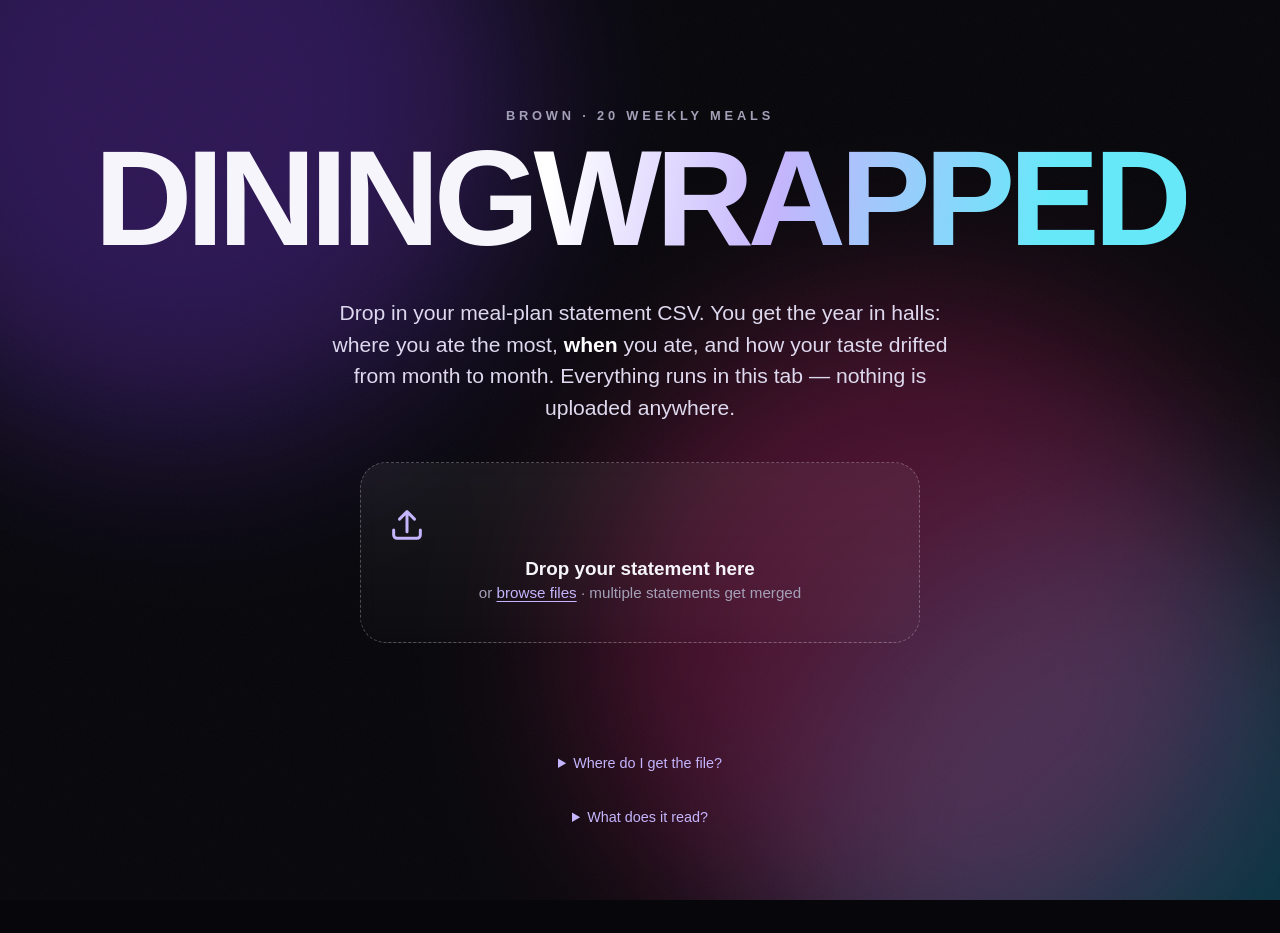
<file: index.html>
<!DOCTYPE html>
<html lang="en">
<head>
<meta charset="utf-8">
<meta name="viewport" content="width=device-width, initial-scale=1, viewport-fit=cover">
<title>Dining Wrapped — your meal plan, wrapped</title>
<meta name="description" content="Drop in your dining plan statement and get a Spotify-Wrapped-style recap of where you ate, when, and how your hall habits changed month to month.">
<link rel="stylesheet" href="styles.css">
<link rel="icon" href="data:image/svg+xml,<svg xmlns='http://www.w3.org/2000/svg' viewBox='0 0 100 100'><text y='.9em' font-size='90'>🍽️</text></svg>">
</head>
<body>

<div class="bg" aria-hidden="true">
  <span class="blob b1"></span>
  <span class="blob b2"></span>
  <span class="blob b3"></span>
  <span class="grain"></span>
</div>

<!-- ─────────────────────────── UPLOAD ─────────────────────────── -->
<section class="screen intro" id="intro">
  <div class="wrap">
    <p class="kicker">Brown · 20 Weekly Meals</p>
    <h1 class="mega">DINING<span class="grad">WRAPPED</span></h1>
    <p class="lede">Drop in your meal-plan statement CSV. You get the year in halls: where you ate the most,
      <em>when</em> you ate, and how your taste drifted from month to month. Everything runs in this tab —
      nothing is uploaded anywhere.</p>

    <div class="drop" id="drop" tabindex="0" role="button" aria-label="Choose or drop statement CSV files">
      <input type="file" id="fileInput" accept=".csv,.txt,text/csv" multiple hidden>
      <svg viewBox="0 0 24 24" class="drop-ico" aria-hidden="true"><path d="M12 16V4m0 0L7.5 8.5M12 4l4.5 4.5M4 15v3a2 2 0 0 0 2 2h12a2 2 0 0 0 2-2v-3"/></svg>
      <p class="drop-t">Drop your statement here</p>
      <p class="drop-s">or <span class="lnk">browse files</span> · multiple statements get merged</p>
    </div>

    <p class="hint" id="loadMsg" role="status" aria-live="polite"></p>

    <details class="how">
      <summary>Where do I get the file?</summary>
      <ol class="steps">
        <li>Go to <a href="https://mycard.brown.edu" target="_blank" rel="noopener">20 Weekly Meals</a>
          and press <b>View More</b>.</li>
        <li>Select <b>View Statement</b>.</li>
        <li>Download the <b>CSV</b>.</li>
      </ol>
      <p>A statement only covers one term, so grab each one you have and drop them all in together —
        they get merged into a single year.</p>
    </details>

    <details class="how">
      <summary>What does it read?</summary>
      <p>A CSV with a <code>Date</code>, <code>Description</code>, <code>Amount</code> column — the export from
      the dining plan page. Credits (<code>Automated Reset</code>, <code>Deposit</code>) are skipped; every negative
      amount is a swipe, and the hall comes from the description. <code>Balance</code> is used to work out your
      weekly allowance: it settles on the same number after every reset, which is a truer read on what you were
      given than summing the top-up amounts.</p>
    </details>
  </div>
</section>

<!-- ─────────────────────────── REPORT ─────────────────────────── -->
<main id="report" hidden>

  <nav class="dots" id="dots" aria-label="Sections"></nav>

  <section class="screen" id="s-hero" data-title="Overview">
    <div class="wrap">
      <p class="kicker" id="range"></p>
      <h2 class="mega sm">You ate<br><span class="grad" id="totalSwipes">0</span> meals<br>on plan.</h2>
      <p class="lede" id="heroLede"></p>
      <div class="pills" id="heroPills"></div>
      <div class="scroll-hint" aria-hidden="true">↓</div>
    </div>
  </section>

  <section class="screen" id="s-hall" data-title="Your hall">
    <div class="wrap">
      <p class="kicker">Your #1 dining hall</p>
      <h2 class="mega sm" id="topHallName"></h2>
      <p class="lede" id="topHallLede"></p>
      <div class="board" id="hallBoard"></div>
      <p class="caption" id="hallCaption"></p>
    </div>
  </section>

  <section class="screen" id="s-when" data-title="When">
    <div class="wrap">
      <p class="kicker">When</p>
      <h2 class="mega sm" id="whenHeadline"></h2>
      <div class="cards" id="whenCards"></div>
    </div>
  </section>

  <section class="screen" id="s-waste" data-title="Swipe waste">
    <div class="wrap wide">
      <p class="kicker">The swipe economy</p>
      <h2 class="mega sm" id="wasteHeadline"></h2>
      <div class="cards" id="wasteCards"></div>
      <div class="chart-card" id="perDayCard"></div>
      <p class="caption" id="wasteCaption"></p>
      <div class="chart-card" id="costCard"></div>
      <p class="caption" id="costCaption"></p>
    </div>
  </section>

  <section class="screen" id="s-hours" data-title="Hour by hour">
    <div class="wrap wide">
      <p class="kicker">Every hour of the day</p>
      <h2 class="big" id="hoursHeadline"></h2>
      <div class="chart-card" id="hourChartCard"></div>
      <div class="split">
        <div class="chart-card" id="daypartCard"></div>
        <div class="chart-card" id="dowCard"></div>
      </div>
    </div>
  </section>

  <section class="screen" id="s-heat" data-title="Weekly rhythm">
    <div class="wrap wide">
      <p class="kicker">Weekly rhythm</p>
      <h2 class="big" id="heatHeadline"></h2>
      <div class="chart-card" id="heatCard"></div>
      <p class="caption" id="heatCaption"></p>
    </div>
  </section>

  <section class="screen" id="s-break" data-title="Hall breakdown">
    <div class="wrap wide">
      <p class="kicker">Breakdown by hall</p>
      <h2 class="big" id="breakHeadline"></h2>
      <div class="break-grid" id="breakGrid"></div>
    </div>
  </section>

  <section class="screen" id="s-flow" data-title="Month to month">
    <div class="wrap wide">
      <p class="kicker">Month to month</p>
      <h2 class="big" id="flowHeadline"></h2>
      <div class="seg" id="flowToggle" role="group" aria-label="Chart mode">
        <button type="button" data-mode="share" class="on">Share of meals</button>
        <button type="button" data-mode="count">Swipes per month</button>
        <button type="button" data-mode="week">Week to week</button>
      </div>
      <div class="chart-card" id="flowCard"></div>
      <div class="shift" id="shiftPanel"></div>
    </div>
  </section>

  <section class="screen" id="s-outro" data-title="Your year">
    <div class="wrap">
      <p class="kicker">That's a wrap</p>
      <h2 class="mega sm" id="outroHeadline"></h2>
      <div class="summary sr-copy" id="summary" aria-hidden="true"></div>
      <div class="intro-row center">
        <button class="btn" id="copyBtn" type="button">Copy my recap</button>
        <button class="btn ghost" id="againBtn" type="button">Start over</button>
      </div>
      <p class="tiny">Parsed locally in your browser. No data leaves this device.</p>
    </div>
  </section>

</main>

<div class="tip" id="tip" role="tooltip" hidden></div>

<script src="app.js"></script>
</body>
</html>
</file>
<file: styles.css>
:root {
  --bg: #07070b;
  --bg-2: #0d0c14;
  --ink: #f6f5fb;
  --muted: #a4a0b8;
  --line: rgba(255, 255, 255, .12);
  --card: rgba(255, 255, 255, .045);
  --accent: #8b5cf6;
  --accent-2: #22d3ee;
  --ok: #34d399;
  --h-Andrews: #ffb627;
  --h-Josiahs: #b36bff;
  --h-IvyRoom: #3ddc97;
  --h-SharpePax: #4ea8ff;
  --h-VWPax: #ff6b9d;
  --radius: 22px;
  --maxw: 940px;
  --font: "Inter", -apple-system, BlinkMacSystemFont, "Segoe UI", Roboto, Helvetica, Arial, sans-serif;
}

* { box-sizing: border-box; }

html { scroll-behavior: smooth; }

body {
  margin: 0;
  background: var(--bg);
  color: var(--ink);
  font-family: var(--font);
  -webkit-font-smoothing: antialiased;
  overflow-x: hidden;
}

/* ── ambient background ─────────────────────────────────────── */
.bg { position: fixed; inset: 0; z-index: -1; overflow: hidden; }
.bg .blob {
  position: absolute; display: block;
  width: 52vmax; height: 52vmax; border-radius: 50%;
  filter: blur(90px); opacity: .32;
  animation: drift 26s ease-in-out infinite alternate;
}
.b1 { background: #7c3aed; top: -18vmax; left: -12vmax; }
.b2 { background: #0891b2; bottom: -22vmax; right: -14vmax; animation-delay: -9s; }
.b3 { background: #db2777; top: 34%; left: 46%; animation-delay: -17s; opacity: .18; }
@keyframes drift {
  from { transform: translate3d(0, 0, 0) scale(1); }
  to   { transform: translate3d(8vmax, 6vmax, 0) scale(1.18); }
}
.grain {
  position: absolute; inset: 0; opacity: .035; mix-blend-mode: overlay;
  background-image: url("data:image/svg+xml,%3Csvg xmlns='http://www.w3.org/2000/svg' width='140' height='140'%3E%3Cfilter id='n'%3E%3CfeTurbulence type='fractalNoise' baseFrequency='.85' numOctaves='3'/%3E%3C/filter%3E%3Crect width='140' height='140' filter='url(%23n)'/%3E%3C/svg%3E");
}

/* ── type ────────────────────────────────────────────────────── */
.mega {
  font-size: clamp(3rem, 12vw, 8.5rem);
  line-height: .88; letter-spacing: -.045em; font-weight: 850;
  margin: .12em 0 .28em; text-transform: uppercase;
}
.mega.sm { font-size: clamp(2.3rem, 7.4vw, 5.1rem); }
.big {
  font-size: clamp(1.65rem, 4.2vw, 3.1rem);
  line-height: 1.02; letter-spacing: -.03em; font-weight: 800;
  margin: .1em 0 .5em; text-transform: none; max-width: 20ch;
}
.grad {
  background: linear-gradient(100deg, #fff 4%, #c4b5fd 38%, #67e8f9 78%);
  -webkit-background-clip: text; background-clip: text; color: transparent;
}
.kicker {
  font-size: clamp(.68rem, 1.5vw, .8rem); letter-spacing: .3em; text-transform: uppercase;
  color: var(--muted); font-weight: 700; margin: 0;
}
.lede { font-size: clamp(1.02rem, 2.2vw, 1.32rem); line-height: 1.5; color: #ded9ee; max-width: 54ch; }
.lede em { color: #fff; font-style: normal; font-weight: 700; }
.caption { color: var(--muted); font-size: .92rem; line-height: 1.55; max-width: 62ch; margin-top: 1.2rem; }
.tiny { color: #6f6b82; font-size: .78rem; margin-top: 2rem; }

/* ── layout ──────────────────────────────────────────────────── */
[hidden] { display: none !important; }

.screen {
  min-height: 100svh; display: grid; align-items: center;
  padding: clamp(4.5rem, 12vh, 8rem) clamp(1.1rem, 5vw, 3rem);
}
.wrap { width: 100%; max-width: var(--maxw); margin: 0 auto; }
.wrap.wide { max-width: 1120px; }
.screen > .wrap > *:first-child { margin-top: 0; }

/* ── intro / dropzone ────────────────────────────────────────── */
.intro .wrap { text-align: center; display: flex; flex-direction: column; align-items: center; }
.intro .lede { margin: 0 auto; }
.drop {
  width: min(560px, 100%); margin: 2.4rem 0 1.4rem; padding: 2.6rem 1.6rem;
  border: 1.5px dashed rgba(255, 255, 255, .26); border-radius: 26px;
  background: linear-gradient(180deg, rgba(255, 255, 255, .06), rgba(255, 255, 255, .015));
  cursor: pointer; transition: border-color .25s, background .25s, transform .25s;
  backdrop-filter: blur(8px);
}
.drop:hover, .drop:focus-visible, .drop.over {
  border-color: #a78bfa; background: rgba(139, 92, 246, .14); transform: translateY(-2px); outline: none;
}
.drop-ico { width: 40px; height: 40px; fill: none; stroke: #c4b5fd; stroke-width: 1.8; stroke-linecap: round; stroke-linejoin: round; }
.drop-t { font-size: 1.18rem; font-weight: 750; margin: .8rem 0 .25rem; }
.drop-s { color: var(--muted); margin: 0; font-size: .95rem; }
.lnk { color: #c4b5fd; text-decoration: underline; text-underline-offset: 3px; }
.intro-row { display: flex; gap: .7rem; flex-wrap: wrap; justify-content: center; }
.intro-row.center { margin-top: 1.8rem; }
.btn {
  font: inherit; font-weight: 700; cursor: pointer; color: #0b0710;
  background: linear-gradient(120deg, #fff, #ddd6fe); border: 0; border-radius: 999px;
  padding: .82rem 1.5rem; transition: transform .2s, box-shadow .2s, background .2s;
  box-shadow: 0 10px 30px -12px rgba(167, 139, 250, .9);
}
.btn:hover { transform: translateY(-2px); box-shadow: 0 16px 38px -14px rgba(167, 139, 250, 1); }
.btn.ghost {
  background: rgba(255, 255, 255, .07); color: var(--ink);
  border: 1px solid var(--line); box-shadow: none; backdrop-filter: blur(6px);
}
.btn.ghost:hover { background: rgba(255, 255, 255, .13); box-shadow: none; }
.btn.sm { padding: .62rem 1.1rem; font-size: .9rem; }
.hint { min-height: 1.4em; color: var(--muted); font-size: .9rem; margin-top: 1rem; }
.hint.err { color: #fda4af; }
.hint.ok { color: var(--ok); }
.how { margin-top: 2.4rem; max-width: 58ch; color: var(--muted); font-size: .9rem; }
.how summary { cursor: pointer; color: #c4b5fd; }
.how code { background: rgba(255, 255, 255, .09); padding: .1em .38em; border-radius: 5px; font-size: .86em; }
.how a { color: #c4b5fd; }
.how .steps { margin: .8rem 0 .7rem; padding-left: 1.3rem; }
.how .steps li { margin-bottom: .5rem; padding-left: .2rem; }
.how .steps li::marker { color: #c4b5fd; font-weight: 700; }
.how p + .steps { margin-top: .9rem; }

/* ── section dots ────────────────────────────────────────────── */
.dots {
  position: fixed; right: max(.7rem, 2vw); top: 50%; transform: translateY(-50%);
  display: none; flex-direction: column; gap: .1rem; z-index: 40;
}
@media (min-width: 900px) { .dots { display: flex; } }
.dot {
  display: flex; align-items: center; gap: .55rem; justify-content: flex-end;
  background: none; border: 0; cursor: pointer; padding: .3rem 0; color: #6f6b82;
  font: inherit; font-size: .72rem; letter-spacing: .04em;
}
.dot i { display: block; width: 8px; height: 8px; border-radius: 50%; background: currentColor; transition: all .3s; }
.dot span { opacity: 0; transform: translateX(6px); transition: all .3s; }
.dot:hover span, .dot.on span { opacity: 1; transform: none; }
.dot.on { color: #fff; }
.dot.on i { box-shadow: 0 0 0 4px rgba(196, 181, 253, .22); transform: scale(1.15); }

/* ── pills / cards ───────────────────────────────────────────── */
.pills { display: flex; flex-wrap: wrap; gap: .6rem; margin-top: 2rem; }
.pill {
  border: 1px solid var(--line); background: var(--card); border-radius: 999px;
  padding: .55rem 1rem; font-size: .92rem; font-weight: 600; backdrop-filter: blur(6px);
}
.pill b { font-variant-numeric: tabular-nums; }
.cards { display: grid; grid-template-columns: repeat(auto-fit, minmax(210px, 1fr)); gap: .9rem; margin-top: 1.8rem; }
.card {
  border: 1px solid var(--line); background: var(--card); border-radius: var(--radius);
  padding: 1.3rem 1.25rem; backdrop-filter: blur(8px); position: relative; overflow: hidden;
}
.card::after {
  content: ""; position: absolute; inset: auto -30% -60% auto; width: 180px; height: 180px;
  background: radial-gradient(circle, var(--tint, rgba(139, 92, 246, .5)), transparent 68%); opacity: .5;
}
.card .k { font-size: .68rem; letter-spacing: .2em; text-transform: uppercase; color: var(--muted); font-weight: 700; }
.card .v {
  font-size: clamp(1.4rem, 3.4vw, 2.15rem); font-weight: 820; letter-spacing: -.03em;
  line-height: 1.1; margin: .5rem 0 .25rem; overflow-wrap: anywhere;
}
.card .d { color: #cfc9e2; font-size: .92rem; line-height: 1.4; }

/* ── hall leaderboard ────────────────────────────────────────── */
.board { margin-top: 2rem; display: flex; flex-direction: column; gap: .8rem; }
.rank { display: grid; grid-template-columns: 30px 1fr auto; gap: .3rem 1rem; align-items: center; }
.rank .num { font-size: 1rem; font-weight: 800; color: #6f6b82; font-variant-numeric: tabular-nums; }
.rank .nm { font-weight: 780; font-size: clamp(1rem, 2.4vw, 1.25rem); letter-spacing: -.01em; }
.rank .meta { color: var(--muted); font-size: .88rem; font-variant-numeric: tabular-nums; white-space: nowrap; }
.rank .track {
  grid-column: 2 / 4; height: 30px; border-radius: 8px; overflow: hidden;
  background: rgba(255, 255, 255, .06); transform: scaleX(0); transform-origin: left;
  transition: transform .9s cubic-bezier(.2, .8, .2, 1);
}
.in .rank .track { transform: scaleX(1); }
.rank .fill {
  height: 100%; border-radius: 8px;
  background: linear-gradient(90deg, var(--c), color-mix(in oklab, var(--c), #fff 32%));
  transform: scaleX(0); transform-origin: left;
  transition: transform 1s cubic-bezier(.2, .8, .2, 1);
}
.in .rank .fill { transform: scaleX(var(--w, 1)); }
.rank.first .num { color: #fff; }

/* ── charts ──────────────────────────────────────────────────── */
.chart-card {
  border: 1px solid var(--line); background: var(--card); border-radius: var(--radius);
  padding: 1.4rem 1.2rem 1rem; backdrop-filter: blur(8px); margin-top: 1.6rem;
}
.chart-card h3 { margin: 0 0 .2rem; font-size: 1.05rem; font-weight: 750; }
.chart-card .sub { margin: 0 0 1.1rem; color: var(--muted); font-size: .87rem; }
.split { display: grid; grid-template-columns: repeat(auto-fit, minmax(290px, 1fr)); gap: 1rem; }
.split .chart-card { margin-top: 1.6rem; }

/* ── what the plan cost ─────────────────────────────────────── */
.costbar { margin: .2rem 0 1.1rem; }
.costbar .lost { transition: opacity .18s; }
.costbar g:hover .lost { opacity: .78; }
.costgrid { display: grid; grid-template-columns: repeat(auto-fit, minmax(150px, 1fr)); gap: .7rem; }
.costcell {
  border: 1px solid var(--line); border-radius: 12px; padding: .8rem .85rem;
  background: rgba(255, 255, 255, .03);
}
.costcell .k { font-size: .74rem; text-transform: uppercase; letter-spacing: .06em; color: var(--muted); }
.costcell .v { font-size: 1.5rem; font-weight: 800; line-height: 1.2; margin: .15rem 0 .1rem;
  font-variant-numeric: tabular-nums; }
.costcell .d { font-size: .78rem; color: var(--muted); }
.costcell.lost { border-color: rgba(255, 92, 122, .5); background: rgba(255, 92, 122, .1); }
.costcell.lost .v { color: #ff8ba3; }
svg { display: block; width: 100%; height: auto; overflow: visible; }
.axis { fill: #7d7994; font-size: 11px; }
.axis.mid { text-anchor: middle; }
.bar { transform: scaleY(0); transform-origin: bottom; transition: transform .75s cubic-bezier(.2, .8, .2, 1); }
.in .bar { transform: scaleY(1); }
.hbar { transform: scaleX(0); transform-origin: left; transition: transform .75s cubic-bezier(.2, .8, .2, 1); }
.in .hbar { transform: scaleX(1); }
.peak { stroke: #fff; stroke-width: 1.5; }
.leg { display: flex; flex-wrap: wrap; gap: .45rem .95rem; margin-top: 1rem; }
.leg div { display: flex; align-items: center; gap: .4rem; font-size: .84rem; color: #cfc9e2; }
.leg i { width: 10px; height: 10px; border-radius: 3px; background: var(--c); flex: none; }
.leg div[tabindex] { cursor: default; border-radius: 6px; padding: .12rem .3rem; margin: -.12rem -.3rem; transition: background .18s; }
.leg div[tabindex]:hover, .leg div[tabindex]:focus-visible { background: rgba(255, 255, 255, .08); outline: none; }
.leg .leg-p { color: var(--muted); font-variant-numeric: tabular-nums; }
.seg { display: inline-flex; gap: .25rem; padding: .28rem; border: 1px solid var(--line); border-radius: 999px; background: rgba(255, 255, 255, .05); }
.seg button {
  font: inherit; font-size: .88rem; font-weight: 650; color: var(--muted); cursor: pointer;
  background: none; border: 0; border-radius: 999px; padding: .42rem .95rem; transition: .2s;
}
.seg button.on { background: #fff; color: #0b0710; }

/* ── hall breakdown cards ────────────────────────────────────── */
.break-grid { display: grid; grid-template-columns: repeat(auto-fit, minmax(230px, 1fr)); gap: 1rem; margin-top: 1.8rem; }
.hall {
  border: 1px solid var(--line); border-radius: var(--radius); padding: 1.2rem;
  background: linear-gradient(165deg, color-mix(in oklab, var(--c) 17%, transparent), rgba(255, 255, 255, .03) 62%);
  position: relative; overflow: hidden;
}
.hall::before { content: ""; position: absolute; inset: 0 0 auto; height: 4px; background: var(--c); }
.hall .h-nm { font-weight: 800; font-size: 1.12rem; letter-spacing: -.01em; }
.hall .h-sh { font-size: 2.6rem; font-weight: 850; letter-spacing: -.04em; line-height: 1; font-variant-numeric: tabular-nums; margin: .35rem 0 .1rem; }
.hall .h-sw { color: var(--muted); font-size: .87rem; }
.hall dl { display: grid; grid-template-columns: auto 1fr; gap: .3rem .8rem; margin: 1rem 0 0; font-size: .87rem; }
.hall dt { color: var(--muted); }
.hall dd { margin: 0; text-align: right; font-variant-numeric: tabular-nums; font-weight: 650; }
.trend { display: inline-flex; align-items: center; gap: .3rem; font-weight: 700; }
.trend.up { color: var(--ok); } .trend.down { color: #fda4af; } .trend.flat { color: var(--muted); }

/* ── shift panel ─────────────────────────────────────────────── */
.shift { margin-top: 1.6rem; display: grid; gap: 1rem; }
.shift-row { border: 1px solid var(--line); border-radius: 16px; padding: 1rem 1.15rem; background: var(--card); }
.shift-row .sr-h { display: flex; justify-content: space-between; align-items: baseline; gap: 1rem; font-weight: 750; margin-bottom: .7rem; }
.shift-row .sr-h small { color: var(--muted); font-weight: 500; font-size: .82rem; }
.dual { height: 26px; position: relative; }
.dual .lane { position: absolute; inset: 0; }
.dual .lane:first-child { top: 0; height: 11px; }
.dual .lane:last-child { bottom: 0; height: 11px; }
.dual .lane i { position: absolute; left: 0; top: 0; height: 100%; border-radius: 999px; background: var(--c); transform: scaleX(0); transform-origin: left; transition: transform .9s cubic-bezier(.2, .8, .2, 1); }
.in .dual .lane i { transform: scaleX(var(--w, 1)); }
.dual .lane b { position: absolute; right: .4rem; top: -1.15em; font-size: .74rem; color: var(--muted); font-weight: 600; }

/* ── summary ─────────────────────────────────────────────────── */
.summary {
  margin-top: 2rem; border: 1px solid var(--line); border-radius: var(--radius);
  background: var(--card); padding: 1.5rem 1.6rem; white-space: pre-wrap;
  font-size: .98rem; line-height: 1.65; color: #ded9ee; backdrop-filter: blur(8px);
  max-height: 46vh; overflow: auto;
}

/* the recap is only ever pasted elsewhere, so it stays in the DOM for the
   copy button and out of the layout for everyone else */
.summary.sr-copy {
  position: absolute; width: 1px; height: 1px; margin: -1px;
  padding: 0; border: 0; overflow: hidden; clip: rect(0 0 0 0);
  clip-path: inset(50%); white-space: nowrap;
}

/* ── tooltip ─────────────────────────────────────────────────── */
.tip {
  position: fixed; z-index: 90; pointer-events: none; padding: .55rem .7rem;
  background: rgba(12, 10, 20, .96); border: 1px solid var(--line); border-radius: 10px;
  font-size: .82rem; line-height: 1.45; box-shadow: 0 12px 30px rgba(0, 0, 0, .5); max-width: 220px;
}
.tip b { font-weight: 750; }
.tip .r { display: flex; justify-content: space-between; gap: 1.1rem; color: var(--muted); }
.tip .r span:last-child { color: var(--ink); font-variant-numeric: tabular-nums; }

/* ── scroll reveal ───────────────────────────────────────────── */
.reveal { opacity: 0; transform: translateY(26px); transition: opacity .75s ease, transform .75s cubic-bezier(.2, .8, .2, 1); }
.reveal.in { opacity: 1; transform: none; }
.screen.in .rank:nth-child(2) .track, .screen.in .bar { transition-delay: .08s; }

.scroll-hint { margin-top: 2.4rem; color: #6f6b82; animation: bob 2s ease-in-out infinite; }
@keyframes bob { 0%, 100% { transform: none; } 50% { transform: translateY(7px); } }

@media (max-width: 620px) {
  .mega { letter-spacing: -.035em; }
  .chart-card { padding: 1rem .7rem .7rem; }
}
@media (prefers-reduced-motion: reduce) {
  html { scroll-behavior: auto; }
  *, *::before, *::after { animation-duration: .001ms !important; transition-duration: .001ms !important; }
  .reveal { opacity: 1; transform: none; }
}
</file>
